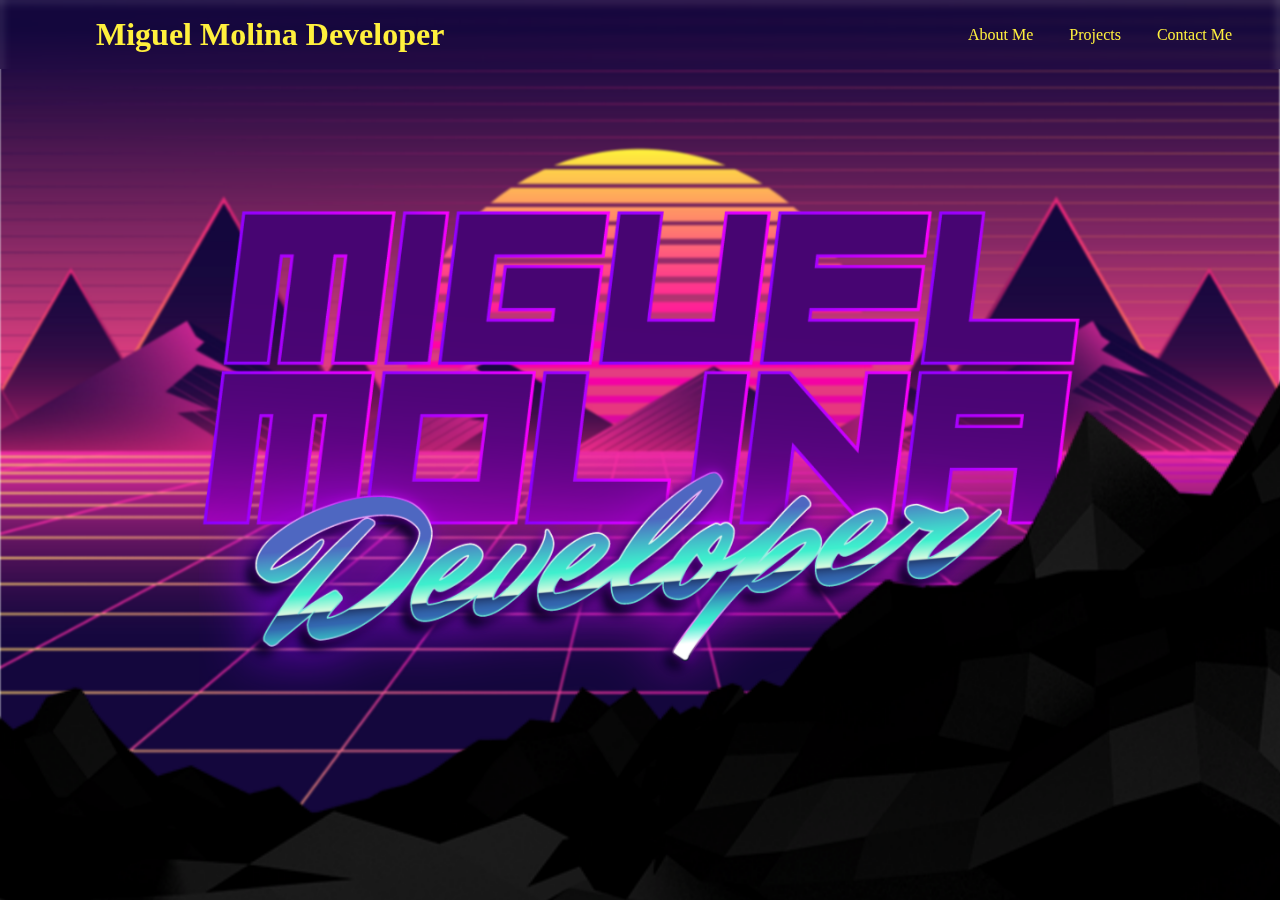
<file: index.html>
<!DOCTYPE html>
<html lang="en">
<head>
    <meta charset="UTF-8">
    <meta name="viewport" content="width=device-width, initial-scale=1.0">
    <title>Presentation</title>
    <link rel="stylesheet" href="./parallax.css">
    <link rel="stylesheet" href="./style.css">
</head>
<body>
    <header>
        <nav>
            <h1><a href="#About-Me">Miguel Molina Developer</a></h1>
            <div>
                <a href="#About-Me">About Me</a>
                <a href="./projects.html">Projects</a>
                <a href="./contac.html">Contact Me</a>
            </div>
        </nav>
    </header>
    <main>
        <div class="banner wrapper" >
            <section class="parallax">
                <img src="./assets/back.jpg" alt="background" class="background">
                <img src="./assets/front.png" alt="foreground" class="foreground">
                <img src="./assets/name.png" alt="middleground" class="middleground">
            </section>
            <div class="information">
                <div class="shade decoration"></div>            
                <section class="About-Me" id="About-Me">
                    <img src="./assets/profile picture.jpg" alt="profile picture" class="profile-picture">
                    <summary>
                        <h2>Miguel Molina</h2>
                        <h3>Developer</h3>
                        <p>Hi, My name is Miguel Angel Molina Gutierrez, and I am a front-end developer.<br />
                            I've started my studies this year at Riwi, formally at least. I am a self taught front-end developer, with minimal React, CSS, HTML expertise. But formally this is the first time I get to listen to lectures and do homework which is super exiting. I am doing my best at my training center and due to that, right now I get to do the role of a tutor as well.<br />
                            Before all this? ... Well, I am a 3D artist who grew tired of the industry. I love 3D mostly I use blender, Zbrush and 3DCoat for my models and work through all the production pipe line by myself, but I never got the satisfaction and mental challenge I get from programming, which is why I took the risk of doing a 180 on my career path. I still love 3D but now it's just a hobby, I have now something to look up to
                        </p>
                    </summary>
                </section>
                <section class="Education">
                    <h2>About <br>Myself</h2>
                    <h3>Education</h3>
                    <p>
                        I am against all odds somewhat of an engineer, I did a major in digital entertainment, for the first 4 semester we went thtough the basic route and after the 5th we chose our career path, I centered my focus in animation. After I compleated my studies I did work on the field, but I choose to change to programming. <br />
                        I did spend almost 8 months studying by myself through Youtube, and i got to do some part of a certificate given by the meta team, where I got the chance to learn react into more dept, as well as realizing that was my calling in life. <br />
                        Fast forward to 2025 I got myself enrolled into Riwi, where I aim to become one of the best students of my class, it's been challenging but through the sheer will I have to succeed I believe I can do it.
                    </p>
                </section>
                <section class="Hobbies">
                    <h2>About <br>Myself</h2>
                    <h3>Hobbies</h3>
                    <p>
                        Hobbies, I am very much into gaming, I have played videogames since I was 8, I started playing pokemon due to my cousin being a huge influence in my life. Time kept going on but the passion and enthusiasm I feel still can be felt up until today.<br />
                        When I was 15 I got the chance to go to the US, and there I fell immediately in love with a TCG, it's called Magic: The gathering, and that has been my biggest hobby to the date. <br />
                        I as well do other activities such as Reading, I love fiction and fantasy, right now i am reading the Brandon Sanderson series of mistborn, and after this one I will be reading the Hannibal series.
                    </p>
                </section>
            </div>  
            <footer>
                <a href="github.com/miguel-990624"><img src="./assets/gitico.png" alt="git"></a> 
                <a href="instagram.com"><img src="./assets/intagram.png" alt="instagram">/a>
                <a href="facebook.com"><img src="./assets/facebook.png" alt="facebook"></a>
            </footer> 
        </div>
    </main> 
  
</body>
</html>
</file>
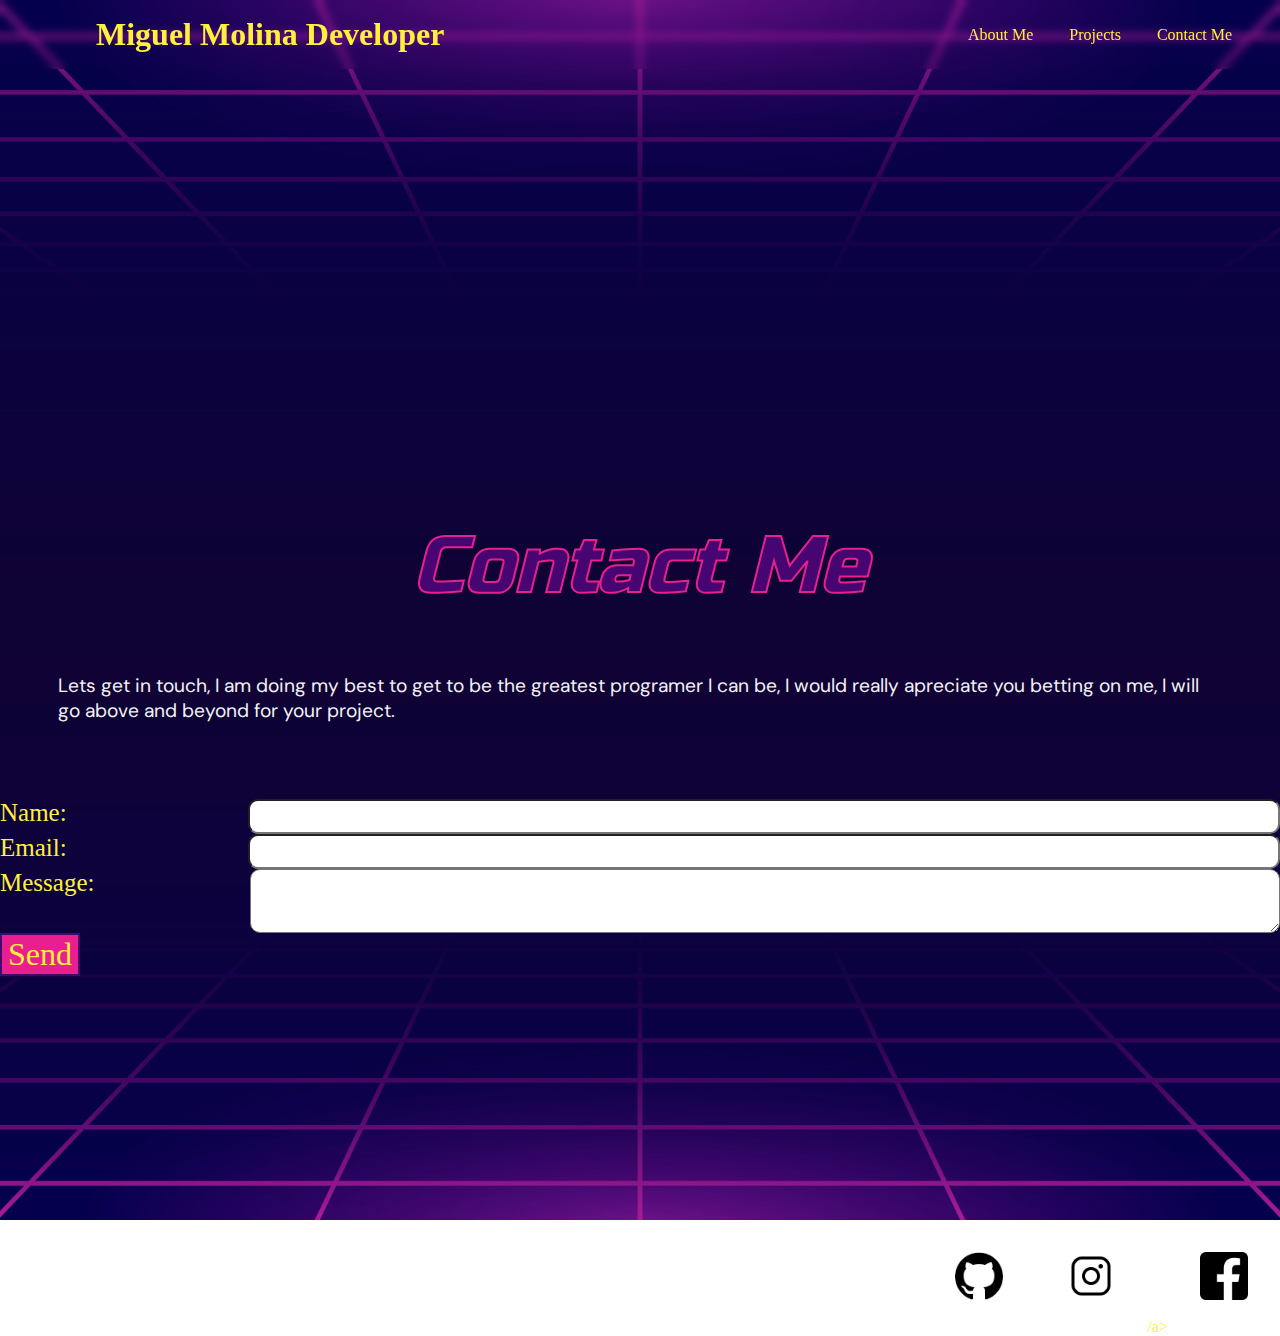
<file: contac.html>
<!DOCTYPE html>
<html lang="en">
<head>
    <meta charset="UTF-8">
    <meta name="viewport" content="width=device-width, initial-scale=1.0">
    <title>Document</title>
    <link rel="stylesheet" href="./style.css">
</head>
<body>
    <header>
        <nav>
            <h1><a href="./index.html">Miguel Molina Developer</a></h1>
            <div>
                <a href="./index.html">About Me</a>
                <a href="./projects.html">Projects</a>
                <a href="">Contact Me</a>
            </div>
        </nav>
    </header>
    <main>
        <section class="Contact">
            <h2>Contact Me</h2>
                <aside>
                    <p>
                        Lets get in touch, I am doing my best to get to be the greatest programer I can be, I would really apreciate you betting on me, I will go above and beyond for your project.
                    </p>
                </aside>
                <form>
                    <div class="info">
                        <div class="fillable">
                            <label for="name">Name:</label>
                            <input type="text" id="name" name="name" class="fillable-glowing" required/>
                        </div>
                        <div class="fillable">
                            <label for="email">Email:</label>
                            <input type="email" id="email" name="email" class="fillable-glowing" required/>
                        </div>
                        <div class="fillable">
                            <label for="message">Message:</label>
                            <textarea id="message" name="message" class="fillable-glowing" row="4" required></textarea>
                        </div>
                    </div>
                    <button type="submit" value="Send" class="button glowing">Send</button>
                </form>
        </section>
    </main>
    <footer>
        <a href="github.com/miguel-990624"><img src="./assets/gitico.png" alt="git"></a> 
        <a href="instagram.com"><img src="./assets/intagram.png" alt="instagram">/a>
        <a href="facebook.com"><img src="./assets/facebook.png" alt="facebook"></a>
    </footer>
    
</body>
</html>
</file>
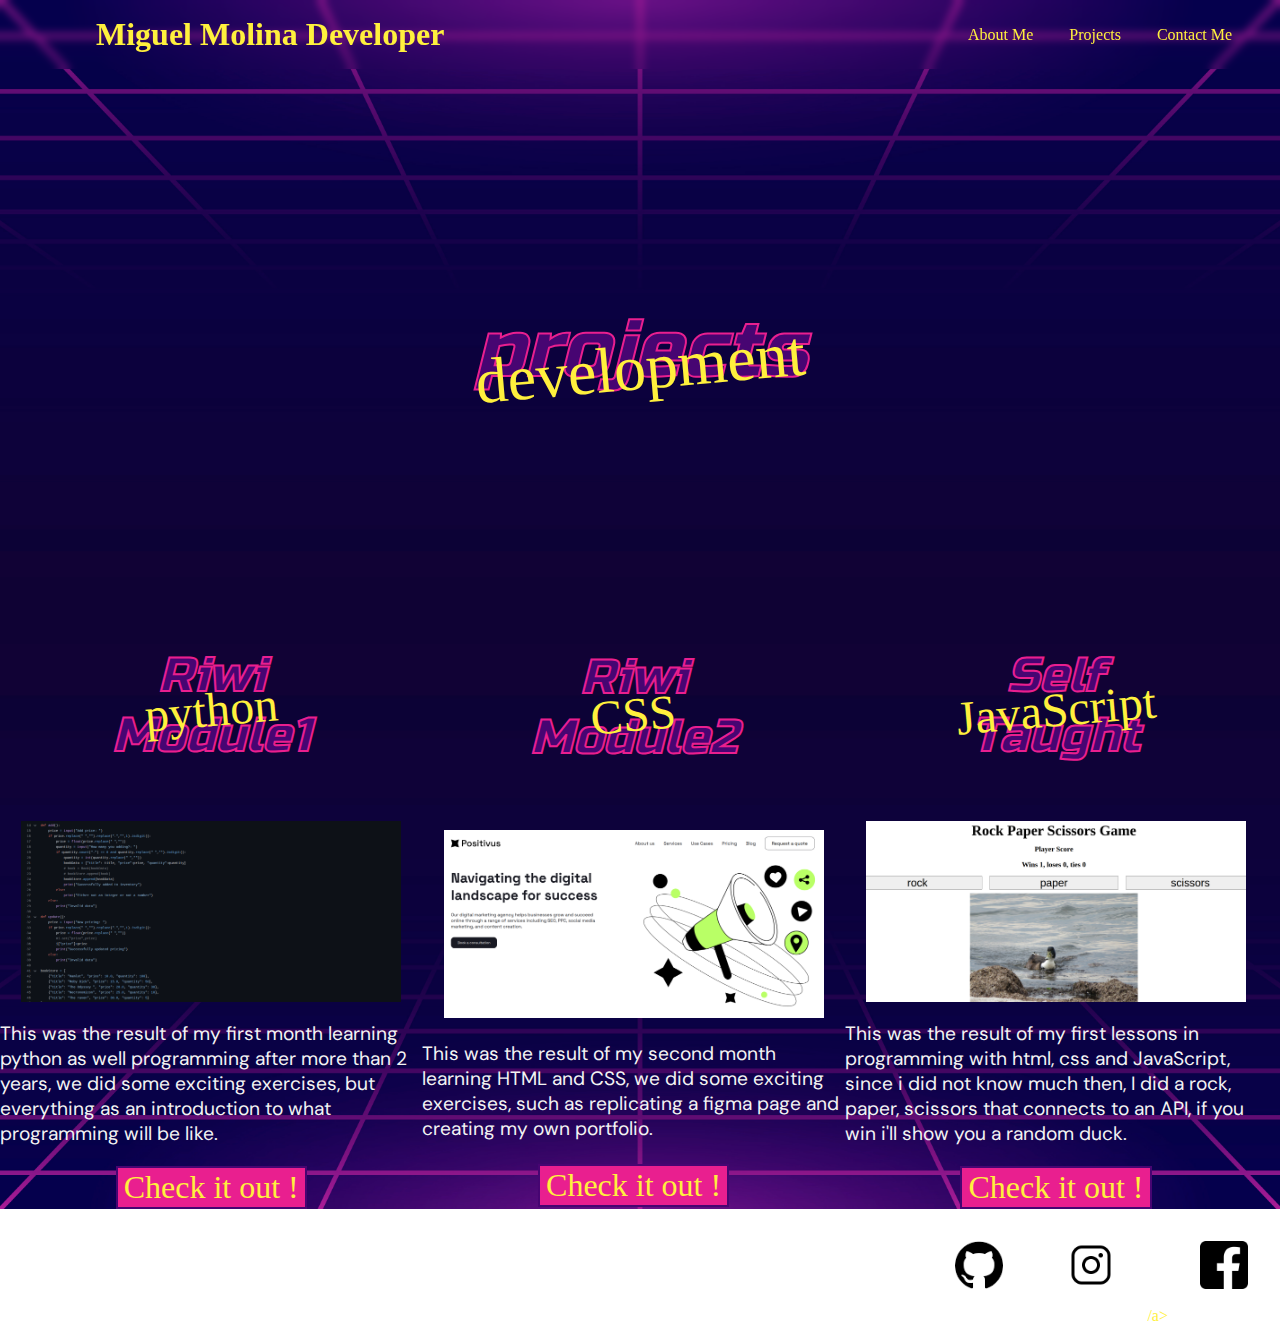
<file: projects.html>
<!DOCTYPE html>
<html lang="en">
<head>
    <meta charset="UTF-8">
    <meta name="viewport" content="width=device-width, initial-scale=1.0">
    <title>Document</title>
    <link rel="stylesheet" href="./style.css">
</head>
<body>
    <header>
        <nav>
            <h1><a href="./index.html">Miguel Molina Developer</a></h1>
            <div>
                <a href="./index.html">About Me</a>
                <a href="">Projects</a>
                <a href="./contac.html">Contact Me</a>
            </div>
        </nav>
    </header>
    <main>
        
        <section class="projects">
            <div>
                <h2>projects</h2>
                <h3>development</h3>
            </div>
            
            <section class="development">
                <div class="card">
                    <h2>Riwi<br>Module1</h2>
                    <h3>python</h3>
                    <img src="./assets/python.png" alt="">
                    <summary>
                        <p>
                        This was the result of my first month learning python as well programming after more than 2 years, we did some exciting exercises, but everything as an introduction to what programming will be like.
                    </p>
                    </summary>
                    <a href="https://github.com/miguel-990624/Modulo1"><button type="button">Check it out !</button></a>
                </div>
                <div class="card">
                    <h2>Riwi<br>Module2</h2>
                    <h3>CSS</h3>
                    <img src="./assets/figma.png" alt=""> 
                    <summary>
                        <p>
                        This was the result of my second month learning HTML and CSS, we did some exciting exercises, such as replicating a figma page and creating my own portfolio.
                    </p>
                    </summary>
                    <a href="https://github.com/miguel-990624/Modulo2"><button type="button">Check it out !</button></a>
                </div>
                <div class="card">
                    <h2>Self<br>Taught</h2>
                    <h3>JavaScript  </h3>
                    <img src="./assets/reto3.png" alt="">
                    <summary>
                        <p>

                        
                        This was the result of my first lessons in programming with html, css and JavaScript, since i did not know much then, I did a rock, paper, scissors that connects to an API, if you win i'll show you a random duck.
                    </p>
                    </summary>
                    <a href="github.com/miguel-990624/Reto3"><button type="button">Check it out !</button></a>
                </div>
            </section> 
        </section>
    </main>
    <footer>
        <a href="github.com/miguel-990624"><img src="./assets/gitico.png" alt="git"></a> 
        <a href="instagram.com"><img src="./assets/intagram.png" alt="instagram">/a>
        <a href="facebook.com"><img src="./assets/facebook.png" alt="facebook"></a>
    </footer>
</body>
</html>
</file>
<file: parallax.css>
.wrapper{
    height: 100vh;
    overflow-y: auto;
    overflow-x: hidden;
    perspective: 10px;
    scroll-behavior: inherit;
    scrollbar-width: none; 
    -ms-overflow-style: none; 
}

.wrapper::-webkit-scrollbar { 
    width: 0;
    height: 0;
}

.parallax{
    position: relative;
    display: flex;
    justify-content: center;
    align-items: center;
    height: 100%;
    transform-style: preserve-3d;
    z-index: -1;
}

.middleground{
    position: absolute; 
    z-index: -2;
    transform: translateZ(-7px) scale(1.5);
}

.background, .foreground{
    position: absolute;
    width: 100%;
    height: 100%;
    object-fit: cover;
    z-index: -1;
}

.background{
    transform: translateZ(-10px) scale(2);
    filter:blur(1px);
}

.foreground{
    top: 30%;
    transform: translateZ(-3px) scale(1.3);
}

@media only screen and (max-width: 800px) {

    .middleground{
        transform: translateZ(-7px) scale(0.7);
    }
}
</file>
<file: style.css>
@import url('https://fonts.googleapis.com/css2?family=DM+Sans:ital,opsz,wght@0,9..40,100..1000;1,9..40,100..1000&family=Permanent+Marker&family=Russo+One&display=swap');

a:link{
    text-decoration: none;
    color: #FFF03D;
}

a:visited{
    text-decoration: none;
    color: #FFF03D;
}

nav a:hover{
    background-image: linear-gradient(to bottom, #FFF03D, #E91F8F);
    background-clip: text;
    color: transparent;
    font-size: 1.1em;
    text-decoration: line-through;
}

body{
    margin: 0;
}
header{
    display: flex;
}
nav{
    
    z-index: 1;
    position: fixed;
    display: flex;
    flex-wrap: nowrap;
    justify-content: space-between;
    align-items: center;
    width: 100%;
    backdrop-filter: blur(0.25em);
    font-family: "Permanent Marker", cursive;
    font-weight: 400;
    font-style: normal;
}
nav h1{
    color: #FFF03D;
    margin: 0.5em 3em;
}
nav div{
    color: #FFF03D;
    margin: 0.5em 2em;
}

nav div a{
    margin: 0em 1em;
}

.information{
    z-index: 1;
    background: url("./assets/background.jpg") transparent;
    background-size:cover;
    background-repeat: no-repeat;
    background-position: center;
    color: rgb(243, 243, 243);
    display: grid;
    grid-template-columns: 1fr 1fr;
}



.information .shade{
    grid-column: span 2;
    height: 20em;
    background: linear-gradient(to bottom, rgb(0, 0, 0), rgba(0, 0, 0, 0));
}

.About-Me {
    grid-column: span 2;
    display: flex;
    flex-wrap: nowrap;
    justify-content: space-evenly;
}

.About-Me summary{
    display: flex;
    flex-wrap: wrap;
    flex-direction: column;
}

.information p{
    position: relative;
    padding: 2em;
    top: -15%;  
}

.About-Me summary h3{
    top: -15%;
    transform: rotate(-5deg);
} 

p{
    font-size: 1.2em;
    font-family: "DM Sans", sans-serif;
    font-optical-sizing: auto;
    font-weight: 400;
    font-style: normal;
}

.profile-picture{
    width: 40vw;
    height: 40vw;
    border-radius: 50%;
    margin: 2em;
}

h2{
    margin: 0px;
    text-align: center;
    font-family: "Russo One", sans-serif;
    font-weight: 400;
    font-style: italic;
    font-size: 5em;
    color: #470572;
    line-height: 60px;
    -webkit-text-stroke: 2px #E91F8F;
}

h3{
    position: relative;
    top: -20%;
    color: #FFF03D;
    text-align: center;
    font-size: 4em;
    transform: rotate(-10deg);
    font-family: "Permanent Marker", cursive;
    font-weight: 400;
    font-style: normal;
}


.projects{
    padding-top: 20em;
    background: url("./assets/background.jpg") transparent;
    background-size:cover;
    background-repeat: no-repeat;
    background-position: center;
    color: rgb(243, 243, 243);
    display: flex;
    flex-wrap: wrap;
    justify-content: center;
}

.projects div{
    display: flex;
    flex-wrap: wrap;
    justify-content: space-evenly;
    
}

.projects h2{
    width: 100%;
    text-align: center;
    font-size: 5em;

}

.projects h3{
    width: 100%;
    top: -15%;
    margin: auto auto 3em auto;
    color: #FFF03D;
    text-align: center;
    font-size: 4rem;
    transform: rotate(-5deg);

}
.card{
    display: flex;
    flex-wrap: wrap;
    justify-content: center;
    align-items: center;
}

.card h3{
    position: relative;
    top: -15%;
    font-size: 3em;
    margin: 0;
}

.card h2{
    font-size: 3em;
    margin: 0;
    
}


.card img{
    width: 90%;
    object-fit: contain;
    padding: auto;
}

.development {
    display: grid;
    grid-template-columns:  repeat(3, 33%);
}

button{
    font-size: 2rem;
    color: #FFF03D;
    text-align: center;
    font-family: "Permanent Marker", cursive;
    font-weight: 400;
    font-style: normal;
    background: #E91F8F;
    border: 2px solid #470572;
}

button:hover{
    animation: rotate 1s linear 0s infinite;
}

.Contact{
    padding-top: 20em;
    background: url("./assets/background.jpg") transparent;
    background-size:cover;
    background-repeat: no-repeat;
    background-position: center;
    color: rgb(243, 243, 243);
    display: flex;
    flex-wrap: wrap;
    flex-direction: column;
    justify-content: center;
    height: 100vh;
}

.Contact aside p{
    padding: 3em;
}

.fillable label{
    font-size: 25px;
    border-radius: 10px;
}

.fillable{
    display: flex;
    flex-wrap: wrap;
    justify-content: space-between;
}

.fillable input, .fillable textarea{
    font-size: 25px;
    width: 80%;
    border-radius: 10px;

}
.contact form button{
    width: 30%;
    height: 30%;
    font-size: 20px;
    border-radius: 10px;
}

label{
    color: #FFF03D;
    text-align: center;
    font-size: 4em;
    font-family: "Permanent Marker", cursive;
    font-weight: 400;
    font-style: normal;
}

footer{
    grid-column: span 2;
    display: flex;
    justify-content: flex-end;
    align-items: center;


}

footer img{
    margin: 2em;
width: 3em;
}

@keyframes rotate {
    0%{
        transform: rotate(0deg);
    }
    25%{
        transform: rotate(-10deg);
    }   
    75%{
        transform: rotate(10deg);
    }
    100%{
        transform: rotate(0deg);
    }
}

@media only screen and (max-width: 768px) {
    .development {
        grid-template-columns:  repeat(2, 1fr );
        gap: 2em;
    }

    .About-Me{
        flex-wrap: wrap;
    }

    .About-Me summary{
        width: 100vh;
        padding: 0px;
    }

    .profile-picture{
        width: 60vh;
        height: 60vh;
        margin: auto;
    }

    h3{
        top: -15%;
        font-size: 3rem;
    }

    h2{
        font-size: 4rem;
    }

    .fillable input, .fillable textarea{
        font-size: 25px;
        width: 65%;
        border-radius: 10px;
    
    }
    
}

@media only screen and (max-width: 480px) {

    .information{
        grid-template-columns: 1fr;
    }

    .information p{
        padding: 0;
        top: 0;  
    }

    .Education, .Hobbies{
        grid-column: span 2;
        display: flex; 
        flex-wrap: wrap;
        justify-content: center;
        flex-direction: column;
        width: 100%;
    }

    .profile-picture{
        width: 50vh;
        height: 50vh;
        margin: auto;
    }

    .development {
        grid-template-columns:  1fr;
        gap: 2em;
    }

    .projects h3, .card h3{
        position: relative;
        top: -15%;
        font-size: 2.5em;
        margin: 0;
    }
    
    .projects h2, .card h2{
        font-size: 2.5em;
        margin: 0;
        
    }

    h3{
        top: -20%;
        font-size: 2rem;
    }

    h2{
        font-size: 3rem;
    }
    .fillable input, .fillable textarea{
        font-size: 25px;
        width: 100%;
        border-radius: 10px;
    
    }
    
}
</file>
